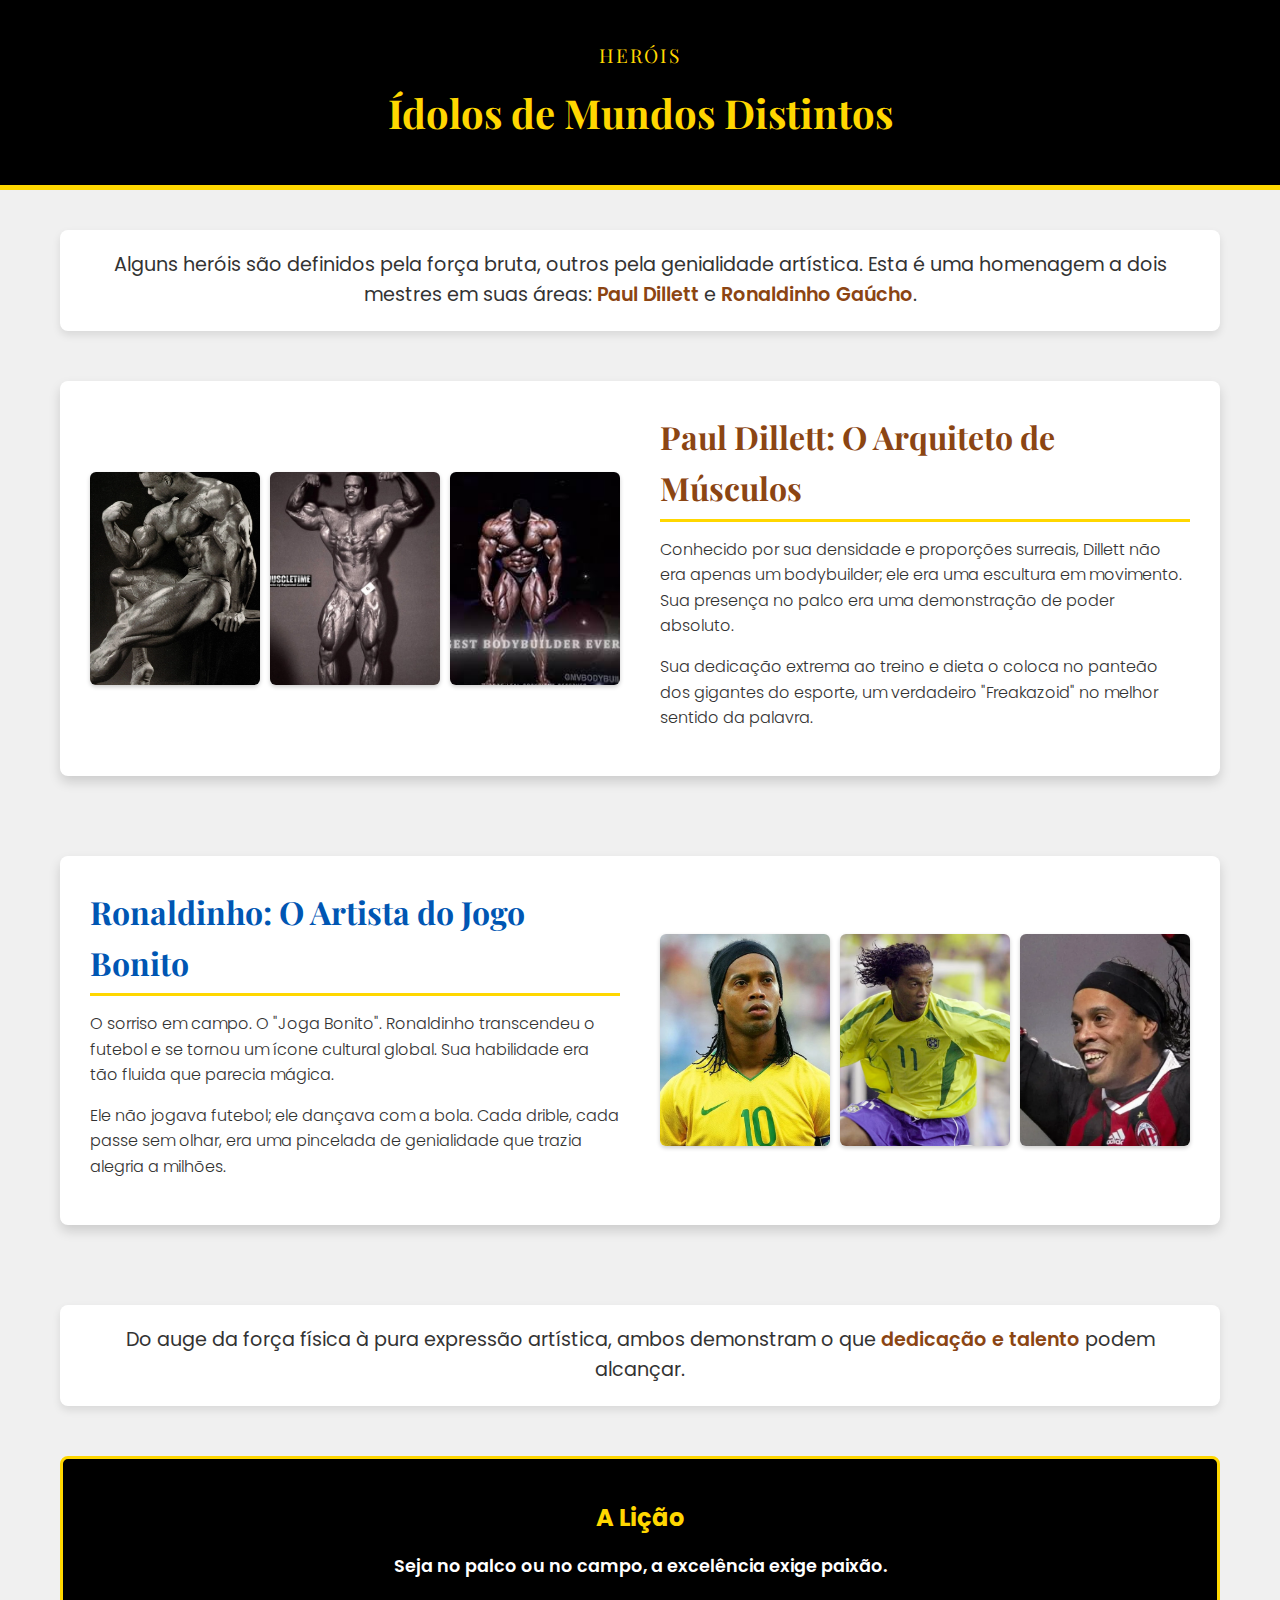
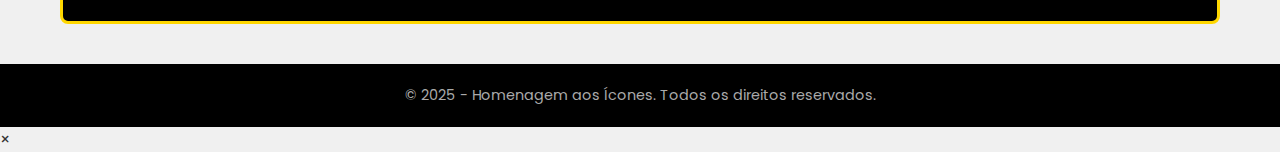
<file: index.html>
<!DOCTYPE html>
<html lang="pt-br">
<head>
    <meta charset="UTF-8">
    <meta name="viewport" content="width=device-width, initial-scale=1.0">
    <title>Meus Heróis Inesperados</title>
    
    <link rel="stylesheet" href="style.css"> 
</head>
<body>

    <header>
        <div class="logo">HERÓIS</div>
        <h1>Ídolos de Mundos Distintos</h1>
    </header>

    <main>

        <section class="intro">
            <p>Alguns heróis são definidos pela força bruta, outros pela genialidade artística. 
            Esta é uma homenagem a dois mestres em suas áreas: 
            <span class="impact-text">Paul Dillett</span> e 
            <span class="impact-text">Ronaldinho Gaúcho</span>.</p>
        </section>

        <section class="hero-section dillet">
            <div class="content">
                <h2 id="play-dillet">Paul Dillett: O Arquiteto de Músculos</h2>
                <p>Conhecido por sua densidade e proporções surreais, Dillett não era apenas um bodybuilder; ele era uma escultura em movimento. Sua presença no palco era uma demonstração de poder absoluto.</p>
                <p>Sua dedicação extrema ao treino e dieta o coloca no panteão dos gigantes do esporte, um verdadeiro "Freakazoid" no melhor sentido da palavra.</p>
            </div>
            <div class="gallery">
                <img src="dillett.jpg" alt="Paul Dillett pose">
                <img src="dillett2.jpg" alt="Paul Dillett close-up">
                <img src="dillett3.jpg" alt="Paul Dillett no palco">
            </div>
        </section>

        <section class="hero-section r10-section">
            <div class="content">
                <h2 id="play-r10">Ronaldinho: O Artista do Jogo Bonito</h2>
                <p>O sorriso em campo. O "Joga Bonito". Ronaldinho transcendeu o futebol e se tornou um ícone cultural global. Sua habilidade era tão fluida que parecia mágica.</p>
                <p>Ele não jogava futebol; ele dançava com a bola. Cada drible, cada passe sem olhar, era uma pincelada de genialidade que trazia alegria a milhões.</p>
            </div>
            <div class="gallery">
                <img src="r10.1.jpg" alt="Ronaldinho sorrindo">
                <img src="r10.2.jpg" alt="Ronaldinho em campo">
                <img src="r10.jpg" alt="Ronaldinho drible">
            </div>
        </section>

        <section class="conclusion">
            <p>Do auge da força física à pura expressão artística, ambos demonstram o que 
            <span class="impact-text">dedicação e talento</span> podem alcançar.</p>
        </section>

        <section class="message">
            <h3>A Lição</h3>
            <p>Seja no palco ou no campo, a excelência exige paixão.</p>
        </section>

    </main>

    <footer>
        <p>© 2025 - Homenagem aos Ícones. Todos os direitos reservados.</p>
    </footer>

    <audio id="audio-dillet" src="Skillet - Monster (Official Video) [1mjlM_RnsVE].mp3" preload="auto"></audio>
    <audio id="audio-r10" src="♫ E SE RONALDINHO FOR MESMO UM BRUXO_ _ Paródia Do I Wanna Know_ - Arctic Monkeys [vpGiJcuB5qM].mp3" preload="auto"></audio>

    <div id="stop-button">&times;</div>

    <script src="app.js"></script>

</body>
</html>
</file>
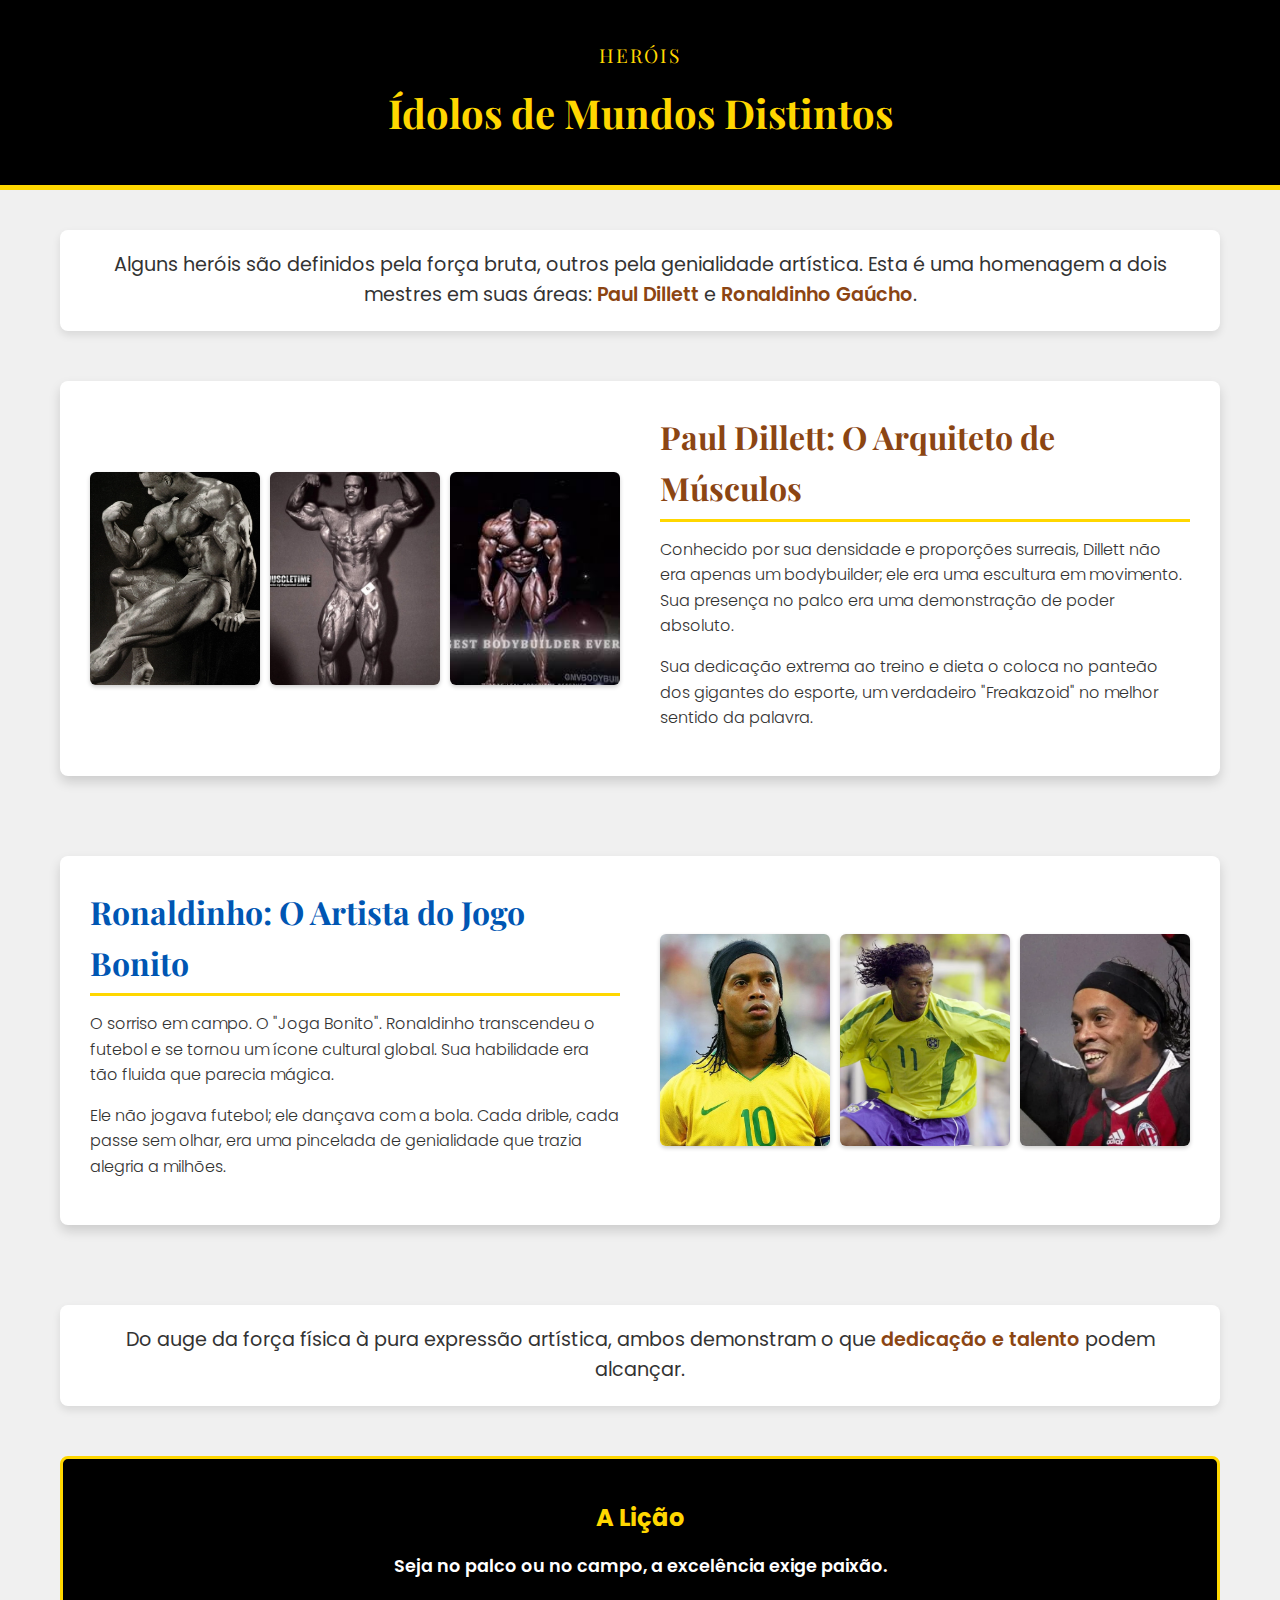
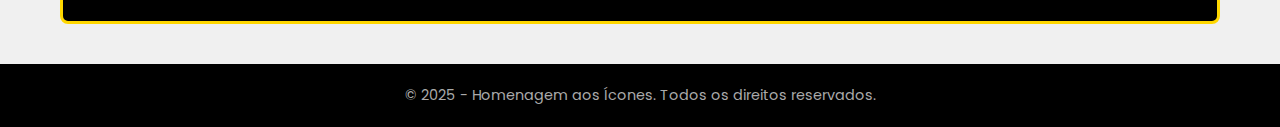
<file: index9.html>
<!DOCTYPE html>
<html lang="pt-br">
<head>
    <meta charset="UTF-8">
    <meta name="viewport" content="width=device-width, initial-scale=1.0">
    <title>Meus Heróis Inesperados</title>
    
    <link rel="stylesheet" href="style9.css"> 
</head>
<body>

    <header>
        <div class="logo">HERÓIS</div>
        <h1>Ídolos de Mundos Distintos</h1>
    </header>

    <main>

        <section class="intro">
            <p>Alguns heróis são definidos pela força bruta, outros pela genialidade artística. 
            Esta é uma homenagem a dois mestres em suas áreas: 
            <span class="impact-text">Paul Dillett</span> e 
            <span class="impact-text">Ronaldinho Gaúcho</span>.</p>
        </section>

        <section class="hero-section dillet">
            <div class="content">
                <h2 id="play-dillet">Paul Dillett: O Arquiteto de Músculos</h2>
                <p>Conhecido por sua densidade e proporções surreais, Dillett não era apenas um bodybuilder; ele era uma escultura em movimento. Sua presença no palco era uma demonstração de poder absoluto.</p>
                <p>Sua dedicação extrema ao treino e dieta o coloca no panteão dos gigantes do esporte, um verdadeiro "Freakazoid" no melhor sentido da palavra.</p>
            </div>
            <div class="gallery">
                <img src="dillett.jpg" alt="Paul Dillett pose">
                <img src="dillett2.jpg" alt="Paul Dillett close-up">
                <img src="dillett3.jpg" alt="Paul Dillett no palco">
            </div>
        </section>

        <section class="hero-section r10-section">
            <div class="content">
                <h2 id="play-r10">Ronaldinho: O Artista do Jogo Bonito</h2>
                <p>O sorriso em campo. O "Joga Bonito". Ronaldinho transcendeu o futebol e se tornou um ícone cultural global. Sua habilidade era tão fluida que parecia mágica.</p>
                <p>Ele não jogava futebol; ele dançava com a bola. Cada drible, cada passe sem olhar, era uma pincelada de genialidade que trazia alegria a milhões.</p>
            </div>
            <div class="gallery">
                <img src="r10.1.jpg" alt="Ronaldinho sorrindo">
                <img src="r10.2.jpg" alt="Ronaldinho em campo">
                <img src="r10.jpg" alt="Ronaldinho drible">
            </div>
        </section>

        <section class="conclusion">
            <p>Do auge da força física à pura expressão artística, ambos demonstram o que 
            <span class="impact-text">dedicação e talento</span> podem alcançar.</p>
        </section>

        <section class="message">
            <h3>A Lição</h3>
            <p>Seja no palco ou no campo, a excelência exige paixão.</p>
        </section>

    </main>

    <footer>
        <p>© 2025 - Homenagem aos Ícones. Todos os direitos reservados.</p>
    </footer>

    <audio id="audio-dillet" src="Skillet - Monster (Official Video) [1mjlM_RnsVE].mp3" preload="auto"></audio>
    <audio id="audio-r10" src="♫ E SE RONALDINHO FOR MESMO UM BRUXO_ _ Paródia Do I Wanna Know_ - Arctic Monkeys [vpGiJcuB5qM].mp3" preload="auto"></audio>

    <div id="stop-button">&times;</div>

    <script src="app9.js"></script>

</body>
</html>
</file>
<file: style.css>
/* Importação das fontes */
@import url('https://fonts.googleapis.com/css2?family=Poppins:wght@300;600;700&family=Playfair+Display:wght@700&display=swap');

/* Reset Básico */
* {
    margin: 0;
    padding: 0;
    box-sizing: border-box;
}

body {
    font-family: 'Poppins', sans-serif;
    line-height: 1.6;
    color: #333;
    background-color: #f0f0f0;
}

/* Cabeçalho */
header {
    background-color: #000;
    color: #FFD700; /* Dourado */
    padding: 40px 0;
    text-align: center;
    border-bottom: 5px solid #FFD700;
}

header .logo {
    font-family: 'Playfair Display', serif;
    font-size: 1.2em;
    margin-bottom: 10px;
    letter-spacing: 2px;
}

header h1 {
    font-size: 2.5em;
    font-weight: 700;
    font-family: 'Playfair Display', serif;
    margin-top: 10px;
}

/* Conteúdo Principal */
main {
    max-width: 1200px;
    margin: 40px auto;
    padding: 0 20px;
}

/* Introdução e Conclusão */
.intro, .conclusion {
    text-align: center;
    font-size: 1.2em;
    margin-bottom: 50px;
    padding: 20px;
    background: #fff;
    border-radius: 8px;
    box-shadow: 0 4px 8px rgba(0, 0, 0, 0.1);
}

.impact-text {
    font-weight: 600;
    color: #8B4513; /* Marrom para contraste com a temática */
}

/* Seções dos Heróis (Paul Dillett e Ronaldinho) */
.hero-section {
    display: flex;
    align-items: center;
    gap: 40px;
    margin-bottom: 80px;
    padding: 30px;
    background: #fff;
    border-radius: 8px;
    box-shadow: 0 6px 12px rgba(0, 0, 0, 0.15);
}

.hero-section:nth-child(even) { /* Inverte a ordem para Ronaldinho */
    flex-direction: row-reverse;
}

.hero-section .content {
    flex: 1;
}

.hero-section h2 {
    font-family: 'Playfair Display', serif;
    font-size: 2em;
    color: #000;
    margin-bottom: 15px;
    border-bottom: 3px solid #FFD700;
    padding-bottom: 5px;
}

.hero-section p {
    margin-bottom: 15px;
    font-weight: 300;
}

/* Galeria de Imagens */
.gallery {
    flex: 1;
    display: grid;
    grid-template-columns: repeat(3, 1fr);
    gap: 10px;
    min-width: 400px; /* Para garantir espaço nas telas maiores */
}

.gallery img {
    width: 100%;
    height: 100%;
    object-fit: cover;
    border-radius: 6px;
    box-shadow: 0 2px 4px rgba(0, 0, 0, 0.2);
    transition: transform 0.3s ease;
    aspect-ratio: 4/5; /* Proporção para fotos de corpo e close-up */
}

.gallery img:hover {
    transform: scale(1.05);
    z-index: 10;
}

/* Estilos Específicos */
.dillet .content h2 {
    color: #8B4513; /* Marrom escuro */
}

.r10-section .content h2 {
    color: #0056b3; /* Azul do Brasil */
}

/* Mensagem Final */
.message {
    text-align: center;
    padding: 40px;
    margin-top: 50px;
    background-color: #000;
    color: #fff;
    border-radius: 8px;
    border: 3px solid #FFD700;
}

.message h3 {
    font-size: 1.5em;
    color: #FFD700;
    margin-bottom: 15px;
}

.message p {
    font-size: 1.1em;
    font-weight: 600;
}

/* Rodapé */
footer {
    text-align: center;
    padding: 20px;
    background-color: #000;
    color: #aaa;
    margin-top: 40px;
    font-size: 0.9em;
}

/* Responsividade para Telas Menores */
@media (max-width: 900px) {
    .hero-section {
        flex-direction: column;
    }

    .hero-section:nth-child(even) {
        flex-direction: column;
    }

    .gallery {
        min-width: unset;
        width: 100%;
        margin-top: 20px;
    }

    header h1 {
        font-size: 2em;
    }
}

@media (max-width: 600px) {
    .gallery {
        grid-template-columns: 1fr;
        gap: 20px;
    }
}
</file>
<file: style9.css>
/* Importação das fontes */
@import url('https://fonts.googleapis.com/css2?family=Poppins:wght@300;600;700&family=Playfair+Display:wght@700&display=swap');

/* Reset Básico */
* {
    margin: 0;
    padding: 0;
    box-sizing: border-box;
}

body {
    font-family: 'Poppins', sans-serif;
    line-height: 1.6;
    color: #333;
    background-color: #f0f0f0;
}

/* Cabeçalho */
header {
    background-color: #000;
    color: #FFD700;
    padding: 40px 0;
    text-align: center;
    border-bottom: 5px solid #FFD700;
}

header .logo {
    font-family: 'Playfair Display', serif;
    font-size: 1.2em;
    margin-bottom: 10px;
    letter-spacing: 2px;
}

header h1 {
    font-size: 2.5em;
    font-weight: 700;
    font-family: 'Playfair Display', serif;
    margin-top: 10px;
}

/* Conteúdo Principal */
main {
    max-width: 1200px;
    margin: 40px auto;
    padding: 0 20px;
}

/* Introdução e Conclusão */
.intro, .conclusion {
    text-align: center;
    font-size: 1.2em;
    margin-bottom: 50px;
    padding: 20px;
    background: #fff;
    border-radius: 8px;
    box-shadow: 0 4px 8px rgba(0, 0, 0, 0.1);
}

.impact-text {
    font-weight: 600;
    color: #8B4513; /* Marrom para contraste com a temática */
}

/* Seções dos Heróis (Paul Dillett e Ronaldinho) */
.hero-section {
    display: flex;
    align-items: center;
    gap: 40px;
    margin-bottom: 80px;
    padding: 30px;
    background: #fff;
    border-radius: 8px;
    box-shadow: 0 6px 12px rgba(0, 0, 0, 0.15);
}

.hero-section:nth-child(even) { /* Inverte a ordem para Ronaldinho */
    flex-direction: row-reverse;
}

.hero-section .content {
    flex: 1;
}

.hero-section h2 {
    font-family: 'Playfair Display', serif;
    font-size: 2em;
    color: #000;
    margin-bottom: 15px;
    border-bottom: 3px solid #FFD700;
    padding-bottom: 5px;
}

.hero-section p {
    margin-bottom: 15px;
    font-weight: 300;
}

/* Galeria de Imagens */
.gallery {
    flex: 1;
    display: grid;
    grid-template-columns: repeat(3, 1fr);
    gap: 10px;
    min-width: 400px; /* Para garantir espaço nas telas maiores */
}

.gallery img {
    width: 100%;
    height: 100%;
    object-fit: cover;
    border-radius: 6px;
    box-shadow: 0 2px 4px rgba(0, 0, 0, 0.2);
    transition: transform 0.3s ease;
    aspect-ratio: 4/5; /* Proporção para fotos de corpo e close-up */
}

.gallery img:hover {
    transform: scale(1.05);
    z-index: 10;
}

/* Estilos Específicos */
.dillet .content h2 {
    color: #8B4513; /* Marrom escuro */
}

.r10-section .content h2 {
    color: #0056b3; /* Azul do Brasil */
}

/* Mensagem Final */
.message {
    text-align: center;
    padding: 40px;
    margin-top: 50px;
    background-color: #000;
    color: #fff;
    border-radius: 8px;
    border: 3px solid #FFD700;
}

.message h3 {
    font-size: 1.5em;
    color: #FFD700;
    margin-bottom: 15px;
}

.message p {
    font-size: 1.1em;
    font-weight: 600;
}

/* Rodapé */
footer {
    text-align: center;
    padding: 20px;
    background-color: #000;
    color: #aaa;
    margin-top: 40px;
    font-size: 0.9em;
}

/* Responsividade para Telas Menores */
@media (max-width: 900px) {
    .hero-section {
        flex-direction: column;
    }

    .hero-section:nth-child(even) {
        flex-direction: column;
    }

    .gallery {
        min-width: unset;
        width: 100%;
        margin-top: 20px;
    }

    header h1 {
        font-size: 2em;
    }
}

@media (max-width: 600px) {
    .gallery {
        grid-template-columns: 1fr;
        gap: 20px;
    }
}

.hero-section.section-highlight {
    background-color: #f7f7e8;
    border: 3px solid #FFD700;
    box-shadow: 0 8px 16px rgba(0, 0, 0, 0.25);
    transition: background-color 0.4s ease, box-shadow 0.4s ease, border 0.4s ease;
}

/* --- Feedback de clique nos títulos --- */
#play-dillet,
#play-r10 {
    cursor: pointer;
    transition: color 0.3s ease;
}

#play-dillet:hover,
#play-r10:hover {
    color: #FFD700;
}


/* --- Botão de Parar Música --- */
#stop-button {
    display: none; /* Começa escondido */
    position: fixed;
    top: 20px;
    right: 20px;
    width: 40px;
    height: 40px;
    background-color: #000;
    color: #FFD700;
    border: 2px solid #FFD700;
    border-radius: 50%; /* Círculo */
    
    /* Centraliza o "X" dentro do círculo */
    font-size: 24px;
    font-weight: 700;
    text-align: center;
    line-height: 38px; /* Ajuste vertical do "X" */
    
    cursor: pointer;
    z-index: 1000; /* Garante que fique por cima de tudo */
    transition: transform 0.2s ease, background-color 0.2s, color 0.2s;
}

#stop-button:hover {
    transform: scale(1.1);
    background-color: #FFD700; /* Inverte as cores no hover */
    color: #000;
}
</file>
